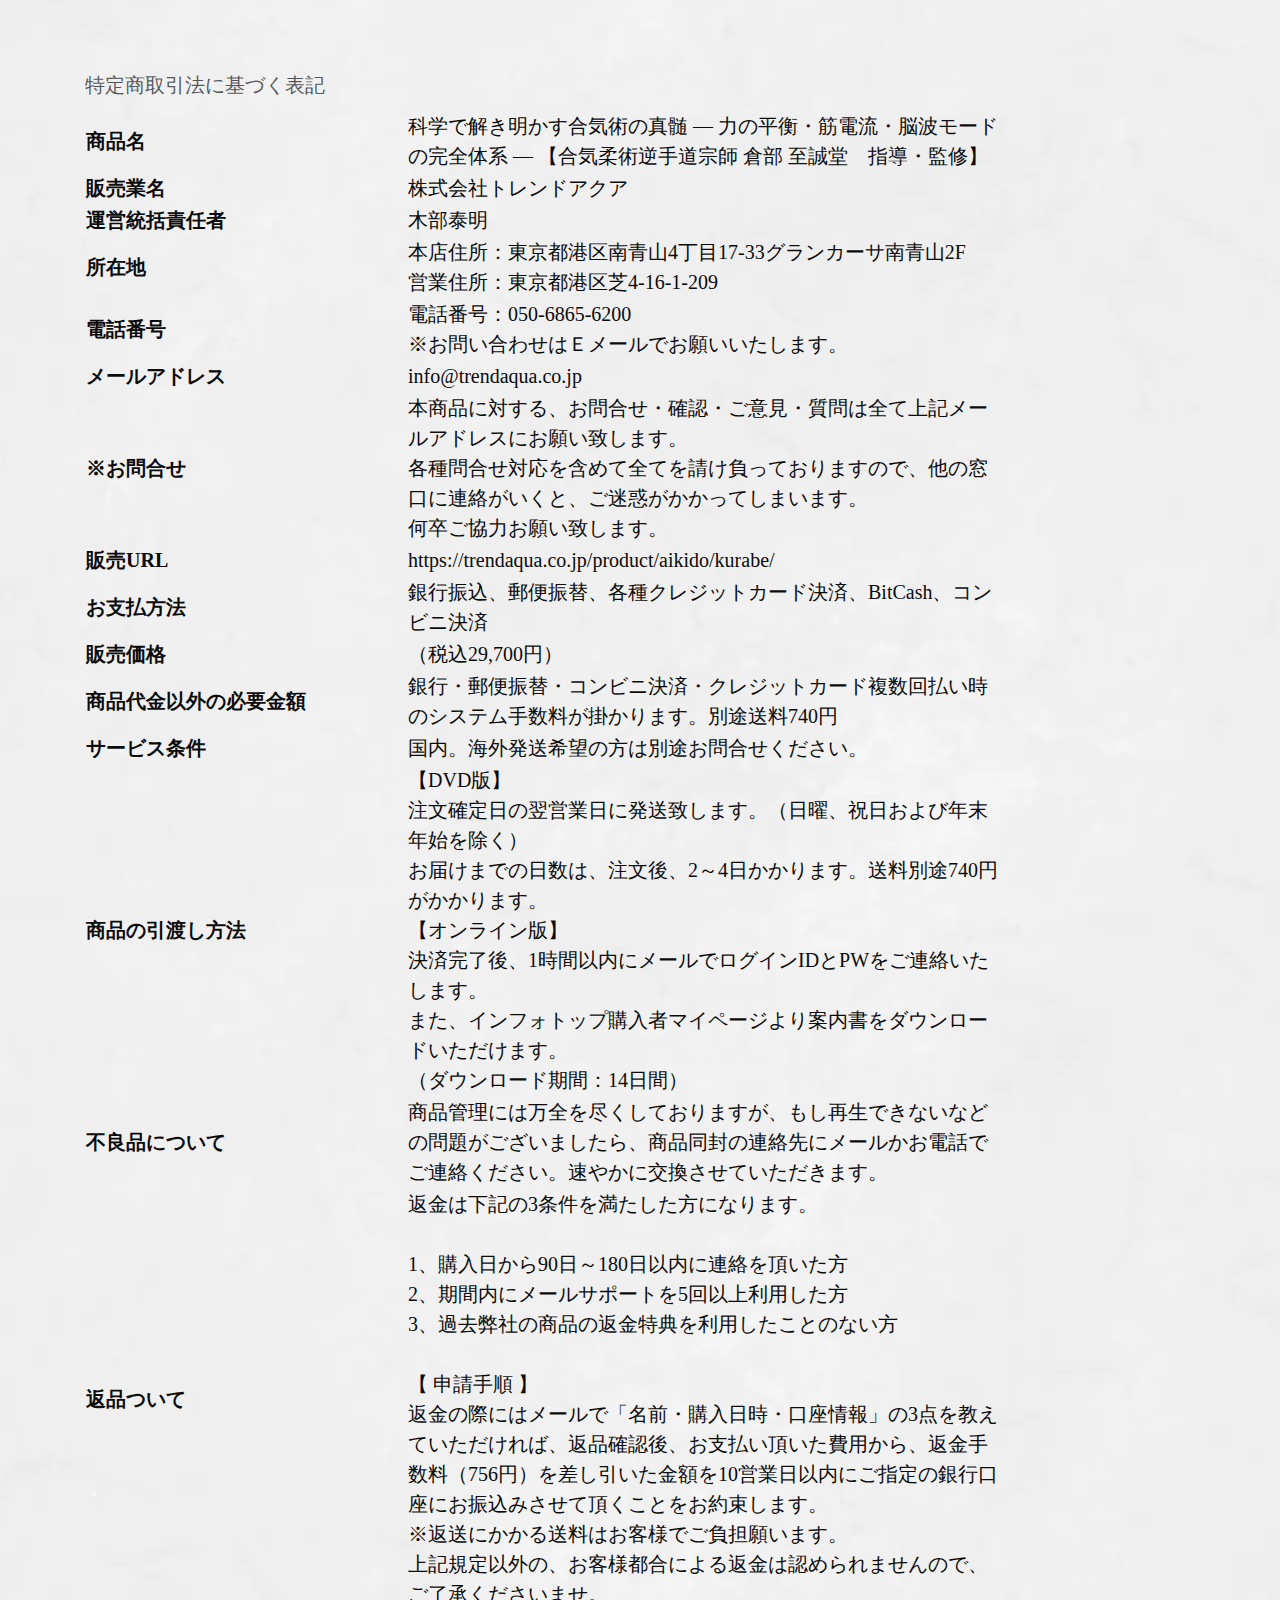
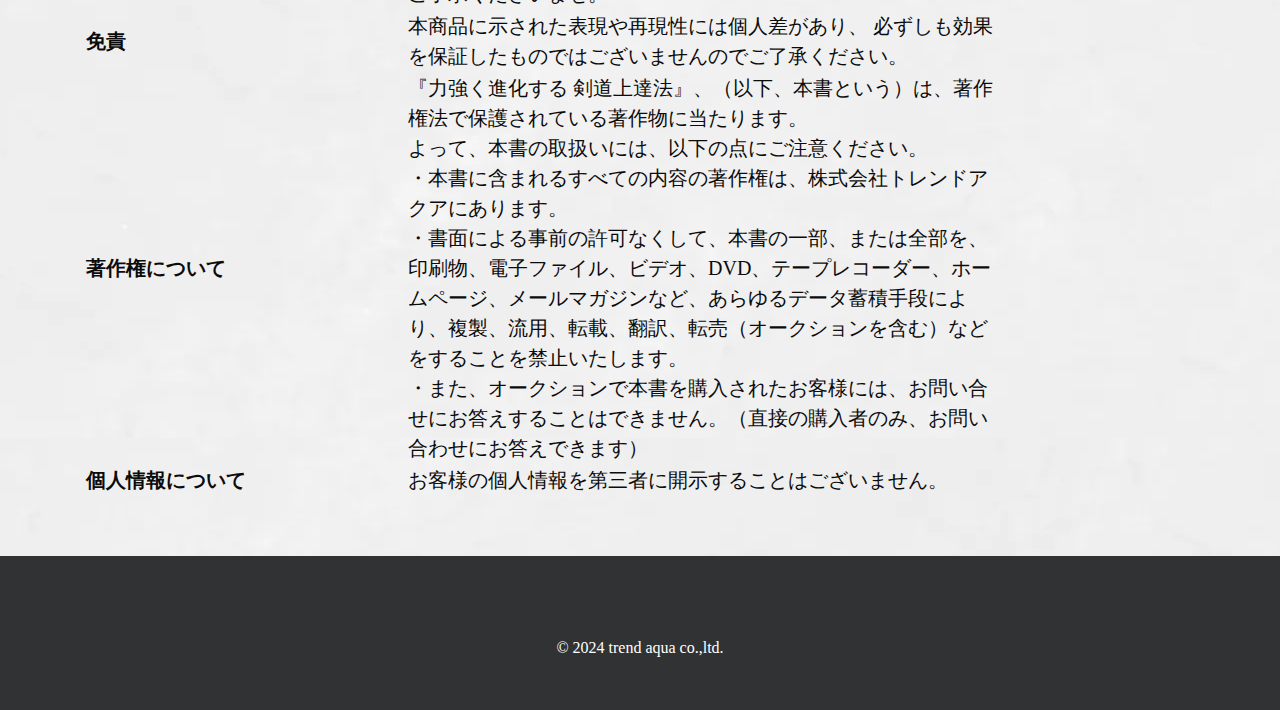
<file: law.html>
﻿<!DOCTYPE html>
<html lang="ja">

<head>
    <meta charset="UTF-8" />
    <meta name="viewport" content="width=device-width, initial-scale=1" />
    <title>特定商取引法に基づく表記</title>
    <link rel="stylesheet" type="text/css" href="css/bootstrap.min.css">
    <link rel="stylesheet" type="text/css" href="css/style.css">
</head>

<body class="--none">
    <div id="wrap" class="sec3">
        <div class="container">
            <div class="row">
                <div class="col-md-10 col-md-offset-1">
                    <table class="tableA mtb40">
                        <caption>特定商取引法に基づく表記</caption>
                        <tr>
                            <th>商品名</th>
                            <td>科学で解き明かす合気術の真髄 ― 力の平衡・筋電流・脳波モードの完全体系 ―
【合気柔術逆手道宗師 倉部 至誠堂　指導・監修】</td>
                        </tr>
                        <tr>
                            <th>販売業名</th>
                            <td>株式会社トレンドアクア</td>
                        </tr>
                        <tr>
                            <th>運営統括責任者</th>
                            <td>木部泰明</td>
                        </tr>
                        <tr>
                            <th>所在地</th>
                            <td>本店住所：東京都港区南青山4丁目17-33グランカーサ南青山2F<br>営業住所：東京都港区芝4-16-1-209
                            </td>
                        </tr>
                        <tr>
                            <th>電話番号</th>
                            <td>電話番号：050-6865-6200
                                <br>※お問い合わせはＥメールでお願いいたします。
                            </td>
                        </tr>
                        <tr>
                            <th>メールアドレス</th>
                            <td>info@trendaqua.co.jp</td>
                        </tr>
                        <tr>
                            <th><span class="red">※お問合せ</span></th>
                            <td><span class="bold">
                                本商品に対する、お問合せ・確認・ご意見・質問は全て上記メールアドレスにお願い致します。<br>
                                各種問合せ対応を含めて全てを請け負っておりますので、他の窓口に連絡がいくと、ご迷惑がかかってしまいます。<br>何卒ご協力お願い致します。</span>
                            </td>
                        </tr>
                        <tr>
                            <th>販売URL</th>
                            <td>https://trendaqua.co.jp/product/aikido/kurabe/</td>
                        </tr>
                        <tr>
                            <th>お支払方法</th>
                            <td>銀行振込、郵便振替、各種クレジットカード決済、BitCash、コンビニ決済
                            </td>
                        </tr>
                        <tr>
                            <th>販売価格</th>
                            <td>（税込29,700円）</td>
                        </tr>
                        <tr>
                            <th>商品代金以外の必要金額
                            </th>
                            <td>銀行・郵便振替・コンビニ決済・クレジットカード複数回払い時のシステム手数料が掛かります。別途送料740円</td>
                        </tr>
                        <tr>
                            <th>サービス条件</th>
                            <td>国内。海外発送希望の方は別途お問合せください。</td>
                        </tr>
                        <tr>
                            <th>商品の引渡し方法</th>
                         <td>【DVD版】<br>注文確定日の翌営業日に発送致します。（日曜、祝日および年末年始を除く）
                                <br>お届けまでの日数は、注文後、2～4日かかります。送料別途740円がかかります。<br>
                                【オンライン版】<br>
決済完了後、1時間以内にメールでログインIDとPWをご連絡いたします。<br>
また、インフォトップ購入者マイページより案内書をダウンロードいただけます。<br>
（ダウンロード期間：14日間）
                            </td>
                        </tr>
                        <tr>
                            <th>不良品について</th>
                            <td>商品管理には万全を尽くしておりますが、もし再生できないなどの問題がございましたら、商品同封の連絡先にメールかお電話でご連絡ください。速やかに交換させていただきます。 </td>
                        </tr>
                        <tr>
                            <th>返品ついて</th>
                            <td>
                             <p>返金は下記の3条件を満たした方になります。<br>
<br>
1、購入日から90日～180日以内に連絡を頂いた方<br>
2、期間内にメールサポートを5回以上利用した方<br>
3、過去弊社の商品の返金特典を利用したことのない方<br>
    
        <br />
        【 申請手順 】<br />
        返金の際にはメールで「名前・購入日時・口座情報」の3点を教えていただければ、返品確認後、お支払い頂いた費用から、返金手数料（756円）を差し引いた金額を10営業日以内にご指定の銀行口座にお振込みさせて頂くことをお約束します。<br>
※返送にかかる送料はお客様でご負担願います。<br>
        上記規定以外の、お客様都合による返金は認められませんので、ご了承くださいませ。 </p>
                            </td>
                        </tr>
                        <tr>
                            <th>免責</th>
                            <td>本商品に示された表現や再現性には個人差があり、 必ずしも効果を保証したものではございませんのでご了承ください。
                            </td>
                        </tr>
                        <tr>
                            <th>著作権について</th>
                            <td>『力強く進化する 剣道上達法』、（以下、本書という）は、著作権法で保護されている著作物に当たります。
                                <br>よって、本書の取扱いには、以下の点にご注意ください。
                                <br>・本書に含まれるすべての内容の著作権は、株式会社トレンドアクアにあります。
                                <br>・書面による事前の許可なくして、本書の一部、または全部を、印刷物、電子ファイル、ビデオ、DVD、テープレコーダー、ホームページ、メールマガジンなど、あらゆるデータ蓄積手段により、複製、流用、転載、翻訳、転売（オークションを含む）などをすることを禁止いたします。
                                <br>・また、オークションで本書を購入されたお客様には、お問い合せにお答えすることはできません。（直接の購入者のみ、お問い合わせにお答えできます）</td>
                        </tr>
                        <tr>
                            <th>個人情報について</th>
                            <td>お客様の個人情報を第三者に開示することはございません。</td>
                        </tr>
                    </table>
                </div>
            </div>
        </div>
    </div>
    <!-- END wrap -->
    <!-- footer -->
    <footer class="footer">
        <div class="inner">
          <small class="footer__copyright">&copy; 2024 trend aqua co.,ltd.</small>
        </div>
      </footer>
    <!-- END footer -->
</body>

</html>
</file>
<file: css/style.css>
@charset "UTF-8";

*,
::after,
::before {
    box-sizing: border-box
}

blockquote,
body,
dd,
dl,
figure,
h1,
h2,
h3,
h4,
h5,
h6,
p,
ul {
    margin: 0
}

ol,
ul {
    list-style: none;
    margin: 0;
    padding: 0
}

html:focus-within {
    scroll-behavior: smooth
}

body {
    min-height: 100vh;
    text-rendering: optimizeSpeed;
    line-height: 1.5
}

a:not([class]) {
    -webkit-text-decoration-skip: ink;
    text-decoration-skip-ink: auto
}

img,
picture {
    max-width: 100%;
    display: block
}

button,
input,
select,
textarea {
    font: inherit
}

@media (prefers-reduced-motion:reduce) {
    html:focus-within {
        scroll-behavior: auto
    }

    *,
    ::after,
    ::before {
        animation-duration: 0s !important;
        animation-iteration-count: 1 !important;
        transition-duration: 0s !important;
        scroll-behavior: auto !important
    }
}

html {
    font-size: 20px
}

@media (max-width:850px) {
    html {
        font-size: 2.3529411765vw
    }
}

@media screen and (max-width:767px) {
    html {
        font-size: 20px
    }
}

@media (max-width:375px) {
    html {
        font-size: 5.3333333333vw
    }
}

body {
    font-family: "Noto Serif JP", serif;
    font-weight: 400;
    color: #0b0b0b;
    overflow-x: hidden
}

@media screen and (max-width:767px) {
    body {
        font-size: .9rem
    }
}

a {
    text-decoration: none;
    color: inherit;
    transition: opacity .3s
}

.center {
    text-align: center
}

a:hover {
    opacity: .8
}

@media screen and (max-width:767px) {
    a:hover {
        opacity: 1
    }
}

blockquote{background-color: #fff;
    padding: 1em .5em;
    margin: 0 -1.2em;}

.pc {
    display: block
}

@media screen and (max-width:767px) {
    .pc {
        display: none
    }
}

.sp {
    display: none
}

@media screen and (max-width:767px) {
    .sp {
        display: block
    }
}

.benefit__list {
    padding: 2.6rem 4.25rem 2.25rem;
    background: rgba(255, 255, 255, .8);
    max-width: 40rem;
    width: 100%
}

@media screen and (max-width:767px) {
    .benefit__list {
        padding: 1.25rem 1rem
    }
}

.benefit__list:not(:nth-of-type(1)) {
    margin-top: 3rem
}

@media screen and (max-width:767px) {
    .benefit__list:not(:nth-of-type(1)) {
        margin-top: 1.5rem
    }
}

.benefit__wrap {
    max-width: calc(100% - 10rem);
    width: 100%
}

@media screen and (max-width:767px) {
    .benefit__wrap {
        max-width: 100%
    }
}

.benefit__meta {
    display: flex;
    align-items: start;
    gap: 1rem;
    margin-top: 2rem
}

@media screen and (max-width:767px) {
    .benefit__meta {
        flex-direction: column-reverse
    }
}

.benefit__figure {
    max-width: 10rem;
    width: 100%
}

@media screen and (max-width:767px) {
    .benefit__figure {
        max-width: 70%;
        margin-inline: auto
    }
}

.benefit__title {
    color: #ac0632;
    padding-bottom: .9rem;
    border-bottom: 1px solid #000;
    font-size: 1.2rem;
    font-weight: 700
}

@media screen and (max-width:767px) {
    .benefit__title {
        padding-bottom: .25rem
    }
}

.benefit__text {
    font-size: 1rem;
    line-height: 1.8
}

@media screen and (max-width:767px) {
    .benefit__text {
        font-size: .9rem
    }
}

.benefit__text:not(:first-of-type) {
    margin-top: 1.2rem
}

.benefit__text strong {
    font-weight: 900
}

.benefit__item {
    font-size: .9rem;
    color: #ac0632;
    line-height: 1.5;
    list-style: disc
}

.benefit__items {
    margin-top: 2rem;
    padding-left: 1em
}

@media screen and (max-width:767px) {
    .benefit__items {
        margin-top: 1rem
    }
}

.button {
    position: fixed;
    width: 6.5rem;
    height: 6.5rem;
    right: 20px;
    bottom: 180px;
    cursor: pointer;
    border-radius: 50%;
    animation: anime 3s ease infinite
}

@media screen and (max-width:767px) {
    .button {
        width: 3.75rem;
        height: 3.75rem;
        bottom: 110px
    }
}

@keyframes anime {
    0% {
        transform: translateY(0)
    }

    5% {
        transform: translateY(0)
    }

    10% {
        transform: translateY(0)
    }

    20% {
        transform: translateY(-10px)
    }

    25% {
        transform: translateY(0)
    }

    30% {
        transform: translateY(-10px)
    }

    50% {
        transform: translateY(0)
    }

    100% {
        transform: translateY(0)
    }
}

.check__lists {
    background: rgba(255, 255, 255, .8);
    max-width: 40rem;
    width: 100%;
    margin: 2rem auto 0;
    padding: 1.85rem 4rem
}

@media screen and (max-width:767px) {
    .check__lists {
        padding: 1rem 1rem;
        margin-top: .75rem
    }
}

.check__list {
    font-weight: 700;
    border-bottom: 2px solid #e9e3d5;
    padding-bottom: .75rem;
    margin-top: .55rem;
    background: url(../images/icon-check.webp) no-repeat left 1px;
    background-size: 2.05rem;
    padding-left: 2.5rem;
    padding-top: .2rem
}

@media screen and (max-width:767px) {
    .check__list {
        font-size: .9rem;
        background: url(../images/icon-check.webp) no-repeat left 6px;
        background-size: 1.25rem;
        padding-left: 1.5rem;
        padding-top: .2rem;
        margin-top: .55rem
    }
}

.check__list:last-child {
    border-bottom: none;
    padding-bottom: .4rem
}

@media screen and (max-width:767px) {
    .check__list:last-child {
        padding-bottom: 0
    }
}

.check__list:first-child {
    margin-top: 0
}

.check__list strong {
    color: #ac0632;
    font-weight: 900
}

.contents-title {
    font-size: 1.4rem;
    font-weight: 900;
    border-bottom: 4px solid #000;
    max-width: 32rem;
    width: 100%;
    margin: 0 auto
}

@media screen and (max-width:767px) {
    .contents-title {
        font-size: 1.1rem
    }
}

.contents-title:not(:first-of-type) {
    margin: 2rem auto 0
}

.contents__lists {
    max-width: 32rem;
    width: 100%;
    margin: 2rem auto 0
}

@media screen and (max-width:767px) {
    .contents__lists {
        margin-top: 1rem
    }
}

.contents__list {
    font-size: 1.4rem;
    font-weight: 900;
    line-height: 1.8
}

@media screen and (max-width:767px) {
    .contents__list {
        font-size: 1.1rem
    }
}

.countdown {
    background-color: #303233;
    color: #fff;
    text-align: center;
    position: fixed;
    top: 0;
    left: 0;
    width: 100%;
    padding: .5rem 0;
    line-height: 1;
    z-index: 100
}

@media screen and (max-width:767px) {
    .countdown {
        padding: .4rem 0
    }
}

.count_num {
    font-size: 1.5rem;
    background-color: #fff;
    color: #0b0b0b;
    border-radius: .25rem;
    padding: .25rem .3rem;
    display: inline-block;
    margin: 0 .25rem;
    font-family: "BIZ UDMincho", serif;
    font-weight: 700
}

@media screen and (max-width:767px) {
    .count_num {
        font-size: 1.25rem
    }
}

@media screen and (max-width:767px) {
    .countdown span {
        display: inline-block;
        margin-top: .25rem
    }
}

.footer {
    background-color: #303233;
    padding: 2.5rem 0;
    color: #fff
}

@media screen and (max-width:767px) {
    .footer {
        padding: 1.25rem 0;
        font-size: .8rem
    }
}

.footer__lists {
    text-align: center
}

.footer__list:nth-of-type(2) {
    margin-top: .5rem
}

.footer__copyright {
    display: block;
    text-align: center;
    margin-top: 1.5rem;
    font-size: .8rem
}

@media screen and (max-width:767px) {
    .footer__copyright {
        font-size: .7rem;
        margin-top: 2rem
    }
}

.inner {
    padding-right: 25px;
    padding-left: 25px;
    margin-inline: auto;
    max-width: 850px;
    width: 100%
}

@media screen and (max-width:767px) {
    .inner {
        padding-right: 1rem;
        padding-left: 1rem
    }
}

.inquiry__list {
    padding: 1.8rem 3rem;
    background: rgba(255, 255, 255, .8);
    max-width: 40rem;
    width: 100%
}

@media screen and (max-width:767px) {
    .inquiry__list {
        padding: 1rem
    }
}

.inquiry__list:not(:nth-of-type(1)) {
    margin-top: 3rem
}

@media screen and (max-width:767px) {
    .inquiry__list:not(:nth-of-type(1)) {
        margin-top: 1.5rem
    }
}

.inquiry__title-wrap {
    display: flex;
    align-items: start;
    border-bottom: 1px solid #000;
    padding-bottom: .7rem
}

@media screen and (max-width:767px) {
    .inquiry__title-wrap {
        padding-bottom: .5rem
    }
}

.q {
    font-size: 1.2rem;
    line-height: 1.5;
    font-weight: 700;
    display: flex;
    align-items: center;
    width: 100%;
    padding: 0 1em;
    color: #ac0632;
    position: relative
}

.q::before {
    content: 'Q';
    background: #ffd4e0;
    width: 2rem;
    height: 2rem;
    border-radius: 1rem;
    text-align: center;
    position: absolute;
    left: -4%;
    top: .15rem
}
.q::after {
    content:"";
    top:50%;
    right:0;
    width:20px;
    height:17px;
    transform:translateY(-50%);
    position:absolute;
    clip-path: polygon(0 0, 50% 100%, 100% 0);
    background-color: #0b0b0b;
    transition: clip-path 0.3s ease;
}

@media screen and (max-width:767px) {
    .q {
        padding: 0 1.2em;
        font-size: 0.9rem
    }
    .q::before {
        width: 1.5rem;
        height: 1.5rem;
        top: 0;
    }
}

.inquiry__title-wrap img {
    max-width: 2rem;
    width: 100%
}

.a {
    font-size: 1rem;
    line-height: 1.8;
    margin-top: 1rem;
    padding-top: 1rem;
    border-top: 1px dotted #000;
    display: none;
    color: #222c5d
}

@media screen and (max-width:767px) {
    .a {
        margin-top: .5rem;
        font-size: .9rem
    }
}

.inquiry__last {
    margin-top: 3rem
}

@media screen and (max-width:767px) {
    .inquiry__last {
        margin-top: 1.5rem
    }
}

.inquiry__last-title {
    background-color: #d6e1eb;
    font-weight: 900;
    padding: 1.85rem 0;
    text-align: center;
    font-size: 1.3rem
}

@media screen and (max-width:767px) {
    .inquiry__last-title {
        font-size: 1.1rem;
        padding: 1.5rem .75rem
    }
}

.inquiry__last-text {
    line-height: 1.8;
    background-color: #fff;
    padding: 1.8rem 4.25rem
}

.inquiry__last-text span {
    color: #ac0632;
    font-weight: 900
}

.inquiry__last-text strong {
    font-weight: 900
}

@media screen and (max-width:767px) {
    .inquiry__last-text {
        padding: 1.25rem .75rem
    }
}

.kv {
    background-image: url(../images/bg-wafuu.webp);
    background-position: center;
    background-size: contain
}

@media screen and (max-width:767px) {
    .kv h1 {
        margin-left: calc(50% - 50vw);
        margin-right: calc(50% - 50vw)
    }
}

.number__lists {
    max-width: 32rem;
    width: 100%;
    margin: 0 auto;
    position: relative;
    z-index: 0
}

.number__list {
    border-bottom: 1px solid #000;
    padding-bottom: .5rem;
    margin-top: .75rem;
    font-weight: 700;
    display: flex;
    align-items: baseline;
    gap: .75rem
}

.number__list span {
    position: relative
}

.number__list span::before {
    position: absolute;
    content: "";
    width: 1.25rem;
    height: 1.25rem;
    background: #edb121;
    z-index: -1;
    top: 50%;
    transform: translateY(-50%);
    left: -12%
}

.padding {
    padding-top: 3rem
}

.right {
    margin-top: 1.9rem;
    text-align: right;
    font-size: 1.2rem;
}

.right2 {
    text-align: right;
    font-weight: 900
}

@media screen and (max-width:767px) {
    .padding {
        padding-top: 3.95rem
    }
}

.price__bnr {
    margin-top: 2.9rem
}

@media screen and (max-width:767px) {
    .price__bnr {
        margin-top: 1.5rem
    }
}

.price__text {
    margin-top: 1.9rem;
    text-align: center;
    font-size: .8rem;
    line-height: 1.8
}

.price__text2 {
    padding-bottom: .8rem;
    border-bottom: 1px solid #000;
    font-weight: 900;
    max-width: 32rem;
    width: 100%;
    margin: 2rem auto 0;
    text-align: center
}

@media screen and (max-width:767px) {
    .price__text2 {
        padding-bottom: .25rem
    }
}

.price__text2 span {
    color: #ac0632
}

.price__text2 strong {
    font-size: 2rem
}

.price__text3 {
    font-size: .8rem;
    color: #ac0632;
    text-align: center;
    font-weight: 900;
    margin-top: 1rem
}

@media screen and (max-width:767px) {
    .price__text3 {
        margin-top: .5rem
    }
}

.price__text4 {
    font-size: 1rem;
    text-align: center;
    margin-top: 1rem
}

@media screen and (max-width:767px) {
    .price__text4 {
        font-size: .8rem
    }
}

.price__title,
.price__title2 {
    font-size: .8rem;
    font-weight: 900;
    line-height: 1;
    background-color: #e2d9c2;
    display: inline-block;
    padding: .4rem 2rem;
    border-radius: .8rem;
    margin-inline: auto;
    position: absolute;
    left: 50%;
    transform: translateX(-50%);
    top: -10%
}

@media screen and (max-width:767px) {

    .price__title,
    .price__title2 {
        padding: .4rem 1rem;
        top: -13%
    }
}

.price__title2 {
    top: -5%
}

@media screen and (max-width:767px) {
    .price__title2 {
        top: -3%
    }
}

.price__box,
.price__box2 {
    background: rgba(255, 255, 255, .8);
    position: relative;
    padding: 2.4rem 7.6rem 1.5rem;
    margin-top: 2.5rem;
    font-size: .7rem;
    line-height: 1.8;
    max-width: 32rem;
    width: 100%;
    margin-inline: auto
}

@media screen and (max-width:767px) {

    .price__box,
    .price__box2 {
        padding: 1.75rem 1rem 1.25rem
    }
}

.price__box2 {
    padding: 2.4rem 3rem 1.5rem;
    display: flex;
    justify-content: space-between
}

@media screen and (max-width:767px) {
    .price__box2 {
        flex-direction: column-reverse;
        padding: 1.75rem .75rem 1.25rem
    }
}

.price__box p,
.price__box2 p {
    text-indent: 1em
}

.price__subtitle:not(:first-of-type) {
    margin-top: 1rem
}

.price__btn {
    cursor: pointer;
    max-width: 550px;
    margin: 1.8rem auto 0;
    animation: anime 3s ease infinite
}

@media screen and (max-width:767px) {
    .price__lists {
        margin-top: 1rem
    }
}

.price__list {
    position: relative;
    padding-left: .75rem
}

.price__list:not(:nth-of-type(1)) {
    margin-top: 1rem
}

.price__list::before {
    position: absolute;
    content: "";
    width: .5rem;
    height: .5rem;
    background: #ac0632;
    transform: rotate(45deg) skew(10deg, 10deg);
    left: 0;
    top: .4rem
}

.price__pic {
    max-width: 6rem;
    width: 100%
}

@media screen and (max-width:767px) {
    .price__pic {
        margin-inline: auto
    }
}

.price__limited {
    position: relative;
    z-index: 3;
    display: flex;
    align-items: center;
    gap: 1.15rem;
    max-width: 32.5rem;
    margin: .7rem auto 0
}

@media screen and (max-width:767px) {
    .price__limited {
        flex-direction: column;
        gap: 2rem;
        margin-top: 2rem
    }
}

.price__limited p {
    font-size: 1rem;
    line-height: 1.8;
    max-width: calc(100% - 5rem);
    width: 100%
}

@media screen and (max-width:767px) {
    .price__limited p {
        max-width: 100%;
        font-size: .9rem
    }
}

.price__limited span {
    font-size: .9rem;
    text-align: center;
    display: inline-block;
    position: relative;
    max-width: 5rem;
    width: 100%;
    line-height: 1
}

.price__limited span::before {
    position: absolute;
    content: "";
    background-color: #e2d9c2;
    border-radius: 50%;
    width: 5rem;
    height: 5rem;
    top: 50%;
    left: 0;
    transform: translateY(-50%);
    z-index: -1
}

.price__limited strong {
    font-size: 1.6rem;
    font-weight: 900
}

.rhombus__lists {
    max-width: 32rem;
    width: 100%;
    margin: 2rem auto 0
}

@media screen and (max-width:767px) {
    .rhombus__lists {
        margin-top: 1rem
    }
}

.rhombus__list {
    border-bottom: 1px solid #000;
    padding-bottom: .5rem;
    margin-top: .75rem;
    font-weight: 700
}

.rhombus__list span {
    display: inline-block;
    width: .65rem;
    height: .65rem;
    background: #ac0632;
    transform: rotate(45deg) skew(10deg, 10deg)
}

.rhombus__list strong {
    color: #ac0632
}

.career__table-wrap {
    overflow-x: auto;
    margin-top: 1em
  }
  
  .career__table {
    width: 100%;
    border-collapse: collapse;
    white-space: nowrap;
    border: 1px solid #ddd;
    font-size: 16px;
    table-layout: auto;
  }
  
  .career__table th,
  .career__table td {
    padding: 4px 8px;
    vertical-align: middle;
  }
  .career__table th {
    background-color: #f4f4f4;
  }
  .career__table td[rowspan] {
    vertical-align: top;
  }
  

.sec1 {
    background-image: url(../images/bg-tatami.webp);
    background-position: center;
    background-size: contain;
    background-repeat: repeat;
    padding-top: 2rem;
    padding-bottom: 3rem;
    overflow-x: hidden
}

@media screen and (max-width:767px) {
    .sec1 {
        padding-top: 2rem;
        padding-bottom: 1.5rem
    }
}

.sec1__video {
    margin-inline: auto;
    margin-top: 2.5rem;
    max-width: 40rem;
    display: block;
    height: auto;
    width: 100%;
    aspect-ratio: 8/5
}

@media screen and (max-width:767px) {
    .sec1__video {
        margin-top: 1.25rem;
        width: 100vw;
        margin: 1.25rem calc(50% - 50vw) 0
    }
}

.sec2 {
    background-image: url(../images/bg-brown.webp);
    background-position: center;
    background-repeat: repeat;
    padding-top: 3rem;
    padding-bottom: 3rem;
    overflow-x: hidden
}

@media screen and (max-width:767px) {
    .sec2 {
        padding-top: 1.5rem;
        padding-bottom: 1.5rem
    }
}

.sec3 {
    background-image: url(../images/bg-gray2.webp);
    background-position: center;
    background-repeat: repeat;
    padding-top: 3rem;
    padding-bottom: 3rem
}

@media screen and (max-width:767px) {
    .sec3 {
        padding-top: 1.5rem;
        padding-bottom: 1.5rem
    }
}

.sec4 {
    background-image: url(../images/bg-wafuu.webp);
    background-position: center;
    background-size: cover;
    background-repeat: no-repeat;
    padding-top: 3rem;
    padding-bottom: 3rem
}

@media screen and (max-width:767px) {
    .sec4 {
        padding-top: 1.5rem;
        padding-bottom: 1.5rem
    }
}

.sec5 {
    background-image: url(../images/bg-blue.webp);
    background-position: center;
    background-repeat: repeat;
    padding-top: 3rem;
    padding-bottom: 3rem
}

@media screen and (max-width:767px) {
    .sec5 {
        padding-top: 1.5rem;
        padding-bottom: 1.5rem
    }
}

.sec6 {
    background-image: url(../images/bg-pink.webp);
    background-position: center;
    background-repeat: repeat;
    padding-top: 3rem;
    padding-bottom: 3rem
}

@media screen and (max-width:767px) {
    .sec6 {
        padding-top: 1.5rem;
        padding-bottom: 1.5rem
    }
}

.skill__lists {
    display: flex;
    flex-wrap: wrap;
    justify-content: space-between;
    align-items: baseline;
    margin: 2rem 0;
    gap: 1em;
}

.skill__lists.--pink .skill__title {
    color: #ac0632
}

.skill__list,.voice__list {
    padding: 1.5rem;
    background: rgba(255, 255, 255, .8);
    max-width: 40rem;
    min-height: 24em;
    width: 48.5%
}

@media screen and (max-width:767px) {
    .skill__list {
        width: 100%;
        padding: 1.25rem 1rem
    }
}

.skill__list:not(:nth-of-type(1)) {
    margin-bottom: 2rem
}

@media screen and (max-width:767px) {
    .skill__list:not(:nth-of-type(1)) {
        margin-bottom: 1.5rem
    }
}

.skill__title {
    font-size: 1.2rem;
    line-height: 1.5;
    padding-bottom: .8rem;
    font-weight: 700;
    color: #040e46
}

@media screen and (max-width:767px) {
    .skill__title {
        font-size: 1.1rem;
        padding-bottom: .5rem
    }
}

.skill__meta {
    display: flex;
    align-items: start;
    gap: 1.5rem;
    margin-top: 2rem
}

@media screen and (max-width:767px) {
    .skill__meta {
        flex-direction: column-reverse;
        margin-top: 1rem;
        gap: .75rem
    }
}

.skill__figure {
    width: 100%
}

@media screen and (max-width:767px) {
    .skill__figure {
        max-width: 100%
    }
}

.skill__figure img {
    aspect-ratio: 200 / 112;
    min-width: 16.2em;
    -o-object-fit: cover;
    object-fit: cover;
}

.skill__figure img.tate {
    aspect-ratio: 4/5;
    -o-object-fit: cover;
    object-fit: cover
}

.voice-text {
    font-size: .9rem;
    line-height: 1.8;
    width: 100%;
    padding-top: 37px;
    display: none;
}

.voice-btn {
    font-size: 24px;
    color: #135c7b;
    background:rgba(34,165,222,0.2);
    border-radius: 30px;
    text-align: center;
    max-width: 405px;
    width: 100%;
    padding: 12px 0;
    font-weight: bolder;
    position: relative;
    cursor: pointer;
    display: block;
    margin-inline: auto;
    margin-top: 40px;
}
.voice-btn:after {
    content:"";
    top:50%;
    right:28px;
    width:20px;
    height:17px;
    transform:translateY(-50%);
    position:absolute;
    clip-path: polygon(0 0, 50% 100%, 100% 0);
    background-color: #135c7b;
    transition: clip-path 0.4s ease;
}
.voice-btn.active:after {
    clip-path: polygon(0 100%, 50% 0, 100% 100%);
}

@media screen and (max-width:767px) {
    .voice-text {
        max-width: 100%;
        font-size: .8rem
    }

    .skill__figure img.tate {
        aspect-ratio: 1/1
    }
}

.voice-text span {
    color: #ac0632;
    font-weight: 900
}

.text {
    text-align: left;
    max-width: 32rem;
    width: 100%;
    line-height: 1.8;
    margin-top: 1.5rem
}

@media screen and (max-width:767px) {
    .text {
        margin-top: .75rem
    }
}

.text__wrap {
    display: flex;
    justify-content: center;
    align-items: center;
    flex-direction: column
}

.text span {
    color: #ac0632
}

.text strong {
    font-weight: 900;
    color: #000
}

.title {
    font-size: 2rem;
    font-weight: 900;
    text-align: center;
    line-height: 1.2
}

@media screen and (max-width:767px) {
    .title {
        font-size: 1.1rem;
        margin-left: calc(50% - 50vw);
        margin-right: calc(50% - 50vw)
    }
}

.title .--red {
    color: #e8c862;
    font-size: 2rem;
    font-weight: 900
}

@media screen and (max-width:767px) {
    .title .--red {
        font-size: 1.4rem
    }
}

.title__sub {
    font-size: 1.8rem;
    font-weight: 900;
    text-align: center;
    margin-bottom: .65rem;
    line-height: 1
}

.title__lead {
    font-size: 1.5rem;
    font-weight: 900;
    text-align: center;
    margin-bottom: .9rem;
    line-height: 1
}

@media screen and (max-width:767px) {
    .title__lead {
        font-size: .85rem;
        margin-bottom: .45rem;
        margin-left: calc(50% - 50vw);
        margin-right: calc(50% - 50vw)
    }

    .title__sub {
        font-size: 1.5rem
    }
}

.title img {
    display: inline-block;
    width: 2.3rem;
    vertical-align: middle
}

@media screen and (max-width:767px) {
    .title img {
        width: 1.15rem
    }
}

.title span.--yellow {
    background: linear-gradient(transparent 70%, #e8c862 70%);
    margin: 0 1.25rem
}

@media screen and (max-width:767px) {
    .title span.--yellow {
        margin: 0 .25rem
    }
}

.title span.--red {
    background: linear-gradient(transparent 70%, #69172e 70%);
    margin: 0 1.25rem
}

@media screen and (max-width:767px) {
    .title span.--red {
        margin: 0 .6rem
    }
}

.title2 {
    font-size: 2rem;
    font-weight: 900;
    line-height: 1.2;
    display: inline-block;
    position: relative;
    text-align: center
}

@media screen and (max-width:767px) {
    .title2 {
        font-size: 1rem
    }
}

.title2 strong.--red {
    color: #ac0632;
    font-size: 2.5rem
}

@media screen and (max-width:767px) {
    .title2 strong.--red {
        font-size: 1.5rem
    }
}

.title2 span.--green {
    color: #597700;
    font-size: 2.5rem
}

@media screen and (max-width:767px) {
    .title2 span.--green {
        font-size: 1.15rem;
        margin-top: .25rem;
        display: block
    }
}

.title2__wrap {
    background-position: center;
    background-size: 640px;
    background-repeat: no-repeat;
    text-align: center;
    padding: 2.25rem 0;
    position: relative
}

@media screen and (max-width:767px) {
    .title2__wrap {
        padding: 1.25rem 1rem
    }
}

.title2__wrap.--yellow {
    border-top: 4px solid #ccaa1f;
    border-bottom: 4px solid #ccaa1f
}

.title2__wrap.--green {
    border-top: 4px solid #597700;
    border-bottom: 4px solid #597700
}

.title2__arrowimg {
    position: absolute;
    left: 50%;
    bottom: -35%;
    transform: translate(-50%, -50%);
    width: 3rem
}

@media screen and (max-width:767px) {
    .title2__arrowimg {
        width: 2rem;
        bottom: -35%
    }
}

.title2__img {
    position: absolute;
    left: 50%;
    top: 50%;
    transform: translate(-50%, -50%);
    max-width: 32rem;
    width: 100%
}

@media screen and (max-width:767px) {
    .title2__img {
        width: 90%
    }
}

.title3 {
    font-size: 2.5rem;
    font-weight: 900;
    line-height: 1.2;
    position: relative;
    text-align: center;
    color: #775f00
}

@media screen and (max-width:767px) {
    .title3 {
        font-size: 1.2rem
    }
}

.title3__wrap {
    text-align: center;
    padding: 2.25rem 0;
    background: rgba(255, 255, 255, .5);
    position: relative;
    border-top: 4px solid #e0be36;
    border-bottom: 4px solid #e0be36
}

@media screen and (max-width:767px) {
    .title3__wrap {
        padding: 1.25rem 1rem
    }
}

.title3__arrowimg {
    position: absolute;
    left: 50%;
    bottom: -50%;
    transform: translate(-50%, -50%);
    width: 3rem
}

@media screen and (max-width:767px) {
    .title3__arrowimg {
        width: 2rem
    }
}

.title3__img {
    position: absolute;
    left: 50%;
    top: 50%;
    transform: translate(-50%, -50%);
    max-width: 24rem;
    width: 100%
}

@media screen and (max-width:767px) {
    .title3__img {
        width: 90%
    }
}

.title4 {
    font-size: 3rem;
    font-weight: 900;
    line-height: 1.2;
    position: relative;
    text-align: center
}
.title4 .small {
    font-size: 2rem
}

@media screen and (max-width:767px) {
    .title4 {
        font-size: 1.5rem
    }
    .title4 .small {
        font-size: 1rem
    }
}

.title4 span {
    font-size: 4.5rem;
    color: #ac0632;
    line-height: 1;
    display: inline-block;
    vertical-align: text-bottom
}

@media screen and (max-width:767px) {
    .title4 span {
        font-size: 3rem
    }
}

.title4__wrap {
    text-align: center;
    padding: 2.25rem 0;
    background: rgba(255, 255, 255, .5);
    position: relative;
    border-top: 4px solid #ac0632;
    border-bottom: 4px solid #ac0632
}

@media screen and (max-width:767px) {
    .title4__wrap {
        padding: 1.25rem 1rem
    }
}

.title4__arrowimg {
    position: absolute;
    left: 50%;
    bottom: -48%;
    transform: translate(-50%, -50%);
    width: 3rem
}

@media screen and (max-width:767px) {
    .title4__arrowimg {
        width: 2rem;
        bottom: -51%
    }
}

.title4__img {
    position: absolute;
    left: 50%;
    top: 50%;
    transform: translate(-50%, -50%);
    max-width: 24.5rem
}

@media screen and (max-width:767px) {
    .title4__img {
        width: 2rem;
        bottom: -51%;
        width: 90%
    }
}

.title5 {
    font-size: 2rem;
    font-weight: 900;
    line-height: 1.3;
    position: relative;
    text-align: left;
    display: inline-block
}

@media screen and (max-width:767px) {
    .title5 {
        font-size: 1rem
    }
}

.title5 strong {
    font-size: 2.5rem;
    color: #ac0632
}

@media screen and (max-width:767px) {
    .title5 strong {
        font-size: 1.5rem
    }
}

.title5__wrap {
    text-align: center;
    padding: 2.25rem 0;
    background: rgba(255, 255, 255, .4);
    position: relative;
    border-top: 4px solid #999;
    border-bottom: 4px solid #999;
    margin-left: calc(50% - 50vw);
    margin-right: calc(50% - 50vw)
}

@media screen and (max-width:767px) {
    .title5__wrap {
        padding: 1.25rem 1rem
    }
}

.title5__arrowimg {
    position: absolute;
    left: 50%;
    bottom: -25%;
    transform: translate(-50%, -50%);
    width: 3rem
}

@media screen and (max-width:767px) {
    .title5__arrowimg {
        width: 2rem;
        bottom: -27%
    }
}

.title5__img {
    position: absolute;
    top: 50%;
    left: 50%;
    transform: translate(-50%, -50%);
    max-width: 40rem;
    width: 100%
}

@media screen and (max-width:767px) {
    .title5__img {
        width: 90%
    }
}

.title6 {
    font-size: 2rem;
    font-weight: 900;
    line-height: 1.3;
    position: relative;
    text-align: center;
    color: #e0be36
}

@media screen and (max-width:767px) {
    .title6 {
        font-size: 1.2rem
    }
}

.title6 span {
    font-size: 1.5rem;
    margin-top: .5rem
}

@media screen and (max-width:767px) {
    .title6 span {
        font-size: 1.25rem
    }
}

.title6 span .--large {
    font-size: 2rem
}

@media screen and (max-width:767px) {
    .title6 span .--large {
        font-size: 1.75rem
    }
}

@media (min-width:751px) {
    a[href*="tel:"] {
        pointer-events: none;
        cursor: default;
        text-decoration: none
    }
}

.title6__wrap {
    text-align: center;
    padding: 2.25rem 0;
    background: rgba(255, 255, 255, .5);
    position: relative;
    background-position: center;
    background-size: cover;
    background-repeat: no-repeat;
    background-image: url(../images/bg-wafuu2.webp);
    border-top: 4px solid #e0be36;
    border-bottom: 4px solid #e0be36
}

@media screen and (max-width:767px) {
    .title6__wrap {
        padding: 1.25rem 1rem
    }
}

.title6__wrap img {
    position: absolute;
    left: 50%;
    bottom: -29%;
    transform: translate(-50%, -50%);
    width: 3rem
}

@media screen and (max-width:767px) {
    .title6__wrap img {
        width: 2rem;
        bottom: -32%
    }
}

.voice__list {
    padding: 2.6rem 4.25rem 2.25rem;
    background: rgba(255, 255, 255, .8);
    max-width: 40rem;
    width: 100%
}

.voice__list ul{    list-style: disc;
    margin-left: 1em;}
.voice__list ul li{margin-bottom: 1em;}

@media screen and (max-width:767px) {
    .voice__list {
        padding: 1.25rem 1rem
    }
}

.voice__list:not(:nth-of-type(1)) {
    margin-top: 3rem
}

@media screen and (max-width:767px) {
    .voice__list:not(:nth-of-type(1)) {
        margin-top: 1.5rem
    }
}

.voice__meta {
    display: flex;
        flex-direction: column;
        align-items: center;
}

@media screen and (max-width:767px) {
    .voice__meta {
        display: block
    }
}

.voice__figure {
    max-width: 10rem;
    width: 100%
}

@media screen and (max-width:767px) {
    .voice__figure {
        margin-inline: auto
    }
}

.voice__figure img {
    aspect-ratio: 3/4;
    -o-object-fit: cover;
    object-fit: cover
}

.voice__name p {
    color: #808d4e;
    padding-bottom: .9rem;
    border-bottom: 1px solid #808d4e;
    font-size: 1.2rem;
    font-weight: 900
}

@media screen and (max-width:767px) {
    .voice__name p {
        font-size: 1.1rem;
        padding-bottom: .45rem;
        margin-top: .5rem
    }
}

.voice__name h3 {
    font-size: 1rem;
    font-weight: 700;
    margin-top: 1.1rem
}

@media screen and (max-width:767px) {
    .voice__name h3 {
        font-size: 1rem;
        margin-top: .5rem
    }
}

.voice__text {
    margin-top: 2.15rem;
    line-height: 1.8
}

@media screen and (max-width:767px) {
    .voice__text {
        margin-top: 1rem
    }
}

.voice__text span {
    font-weight: 900;
    color: #ac0632
}

@media screen and (max-width:767px) {
    .voice__profile {
        text-align: center;
        margin-top: .5rem
    }
}

.voice__profile h3 {
    font-size: 1.4rem;
    font-weight: 700
}

@media screen and (max-width:767px) {
    .voice__profile h3 {
        text-align: left;
        display: inline-block
    }
}

.price__text2 small {
    display: inline-block;
    font-size: 70%;
    position: relative;
    top: -.15em
}

body {
    padding-top: 3rem
}

@media screen and (max-width:767px) {
    body {
        padding-top: 3.95rem
    }
}

body.--none {
    padding-top: 0
}

body.--none .countdown {
    display: none
}

#now {
    text-align: center
}

.mt40 {
    margin-top: 2rem
}

@media screen and (max-width:767px) {
    .mt40 {
        margin-top: 1rem
    }
}

.mt0 {
    margin-top: 0 !important
}

.ud{text-decoration:underline;}

@media (min-width:751px){
    a[href*="tel:"]{
        pointer-events:none;
        cursor:default;
        text-decoration:none}}
</file>
